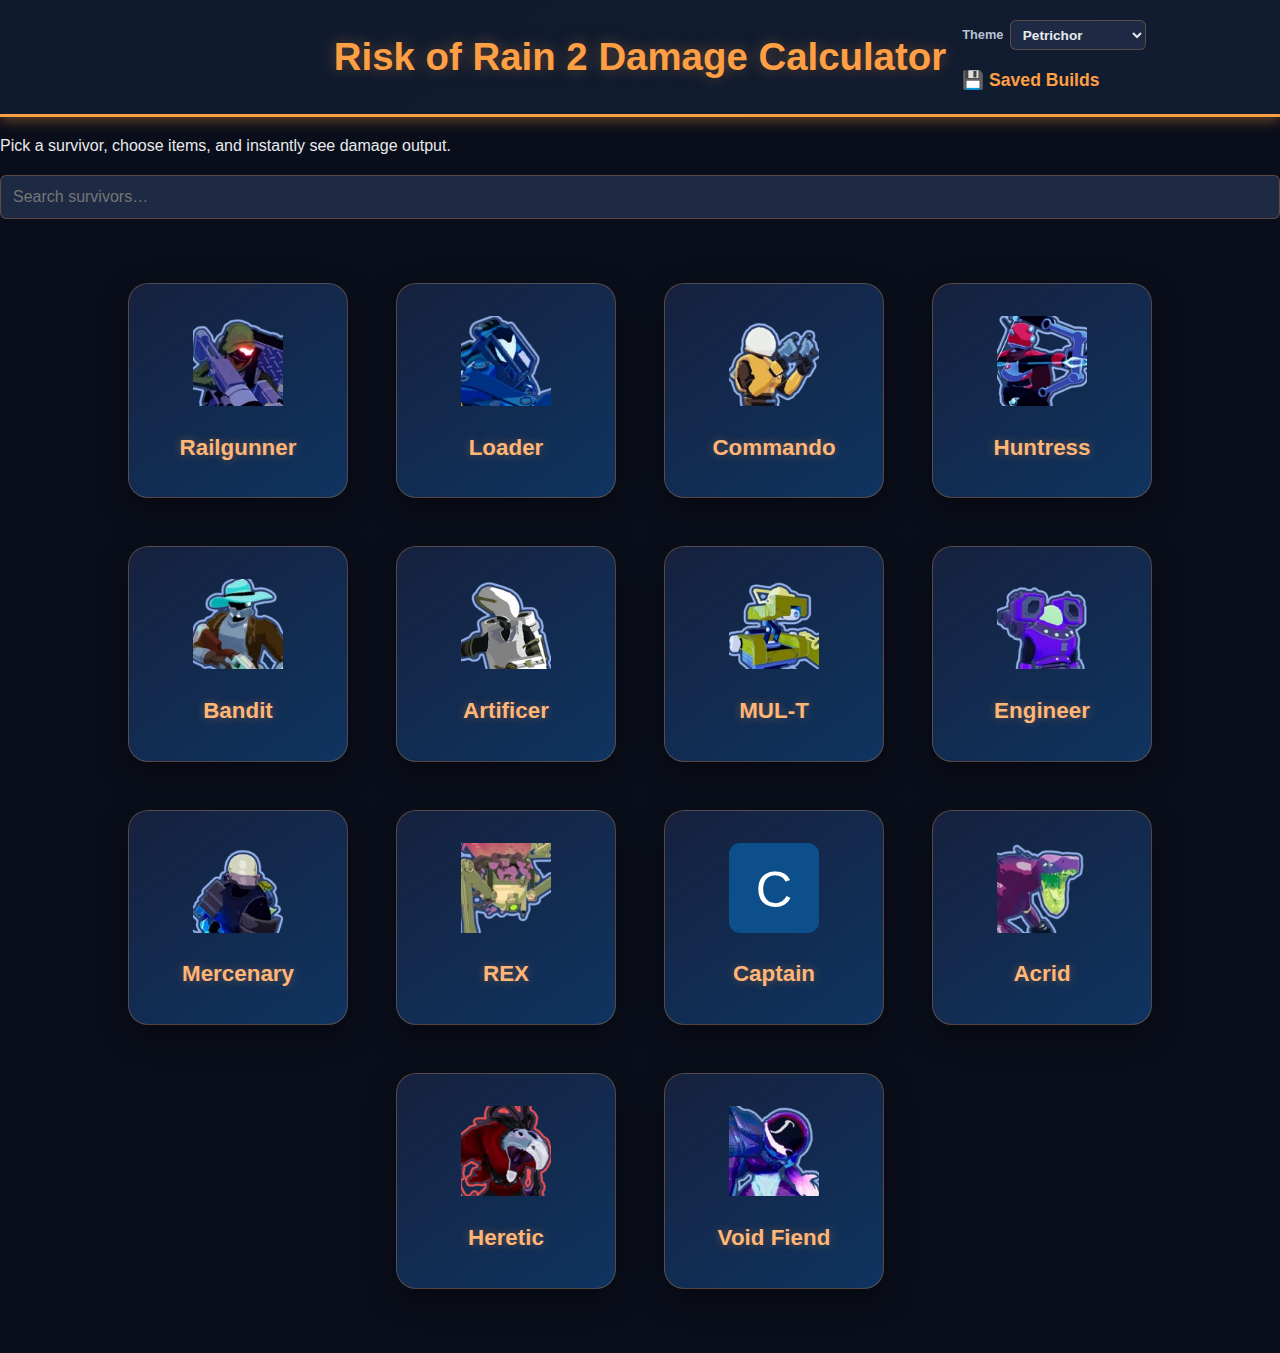
<file: index.html>
<!doctype html>
<html lang="en">
    <head>
        <meta charset="UTF-8" />
        <meta name="viewport" content="width=device-width, initial-scale=1.0" />
        <script>
            (function () {
                var k = "ror2-theme",
                    o = { petrichor: 1, light: 1, void: 1, ember: 1 };
                try {
                    var t = localStorage.getItem(k);
                    document.documentElement.setAttribute(
                        "data-theme",
                        o[t] ? t : "petrichor",
                    );
                } catch (e) {
                    document.documentElement.setAttribute(
                        "data-theme",
                        "petrichor",
                    );
                }
            })();
        </script>
        <title>RoR2 Damage Calculator</title>
        <link rel="stylesheet" href="styles/global.css" />
        <link rel="stylesheet" href="styles/themes.css" />
        <link rel="stylesheet" href="styles/index.css" />
    </head>
    <body>
        <div class="index-navbar">
            <div class="nav-center">
                <h1 class="nav-title">Risk of Rain 2 Damage Calculator</h1>
            </div>
            <div class="index-nav-actions nav-links">
                <div class="theme-picker">
                    <label for="theme-select" class="theme-picker-label"
                        >Theme</label
                    >
                    <select
                        id="theme-select"
                        class="theme-select"
                        aria-label="Color theme"
                    >
                        <option value="petrichor">Petrichor</option>
                        <option value="light">Daylight</option>
                        <option value="void">Void</option>
                        <option value="ember">Ember</option>
                    </select>
                </div>
                <a href="./savedBuilds.html" class="nav-link"
                    >💾 Saved Builds</a
                >
            </div>
        </div>

        <main class="index-main">
            <section class="index-hero">
                <p class="index-subtitle">
                    Pick a survivor, choose items, and instantly see damage
                    output.
                </p>
                <div class="index-search">
                    <input
                        id="survivor-search"
                        type="text"
                        placeholder="Search survivors…"
                        autocomplete="off"
                        aria-label="Search survivors"
                    />
                </div>
            </section>

            <div class="index-survivor-grid" id="survivor-grid">
            <a
                href="survivors/railgunner.html"
                class="index-survivor-card railgunner"
            >
                <img
                    src="images/Survivor_Icons/railgunner-icon.png"
                    alt="Railgunner"
                />
                <h2>Railgunner</h2>
            </a>

            <a href="survivors/loader.html" class="index-survivor-card loader">
                <img src="images/Survivor_Icons/loader-icon.png" alt="Loader" />
                <h2>Loader</h2>
            </a>

            <a href="survivors/commando.html" class="index-survivor-card">
                <img
                    src="images/Survivor_Icons/commando-icon.png"
                    alt="Commando"
                />
                <h2>Commando</h2>
            </a>

            <a href="survivors/huntress.html" class="index-survivor-card">
                <img
                    src="images/Survivor_Icons/huntress-icon.png"
                    alt="Huntress"
                />
                <h2>Huntress</h2>
            </a>

            <a href="survivors/bandit.html" class="index-survivor-card">
                <img src="images/Survivor_Icons/bandit-icon.png" alt="Bandit" />
                <h2>Bandit</h2>
            </a>

            <a href="survivors/artificer.html" class="index-survivor-card">
                <img
                    src="images/Survivor_Icons/artificer-icon.png"
                    alt="Artificer"
                />
                <h2>Artificer</h2>
            </a>

            <a href="survivors/mult.html" class="index-survivor-card">
                <img src="images/Survivor_Icons/mulT-icon.png" alt="MUL-T" />
                <h2>MUL-T</h2>
            </a>

            <a href="survivors/engineer.html" class="index-survivor-card">
                <img
                    src="images/Survivor_Icons/engineer-icon.png"
                    alt="Engineer"
                />
                <h2>Engineer</h2>
            </a>

            <a href="survivors/mercenary.html" class="index-survivor-card">
                <img
                    src="images/Survivor_Icons/mercenary-icon.png"
                    alt="Mercenary"
                />
                <h2>Mercenary</h2>
            </a>

            <a href="survivors/rex.html" class="index-survivor-card">
                <img src="images/Survivor_Icons/rex-icon.png" alt="REX" />
                <h2>REX</h2>
            </a>

            <a href="survivors/captain.html" class="index-survivor-card">
                <img
                    src="images/Survivor_Icons/captain-icon.svg"
                    alt="Captain"
                />
                <h2>Captain</h2>
            </a>

            <a href="survivors/acrid.html" class="index-survivor-card">
                <img src="images/Survivor_Icons/acrid-icon.png" alt="Acrid" />
                <h2>Acrid</h2>
            </a>

            <a href="survivors/heretic.html" class="index-survivor-card">
                <img
                    src="images/Survivor_Icons/heretic-icon.png"
                    alt="Heretic"
                />
                <h2>Heretic</h2>
            </a>

            <a href="survivors/voidFiend.html" class="index-survivor-card">
                <img
                    src="images/Survivor_Icons/voidFiend-icon.png"
                    alt="Void Fiend"
                />
                <h2>Void Fiend</h2>
            </a>
            </div>
        </main>
        <script src="scripts/theme.js" defer></script>
        <script>
            (function () {
                const input = document.getElementById("survivor-search");
                const grid = document.getElementById("survivor-grid");
                if (!input || !grid) return;

                const cards = Array.from(
                    grid.querySelectorAll(".index-survivor-card"),
                );

                function applyFilter() {
                    const q = (input.value || "").trim().toLowerCase();
                    for (const card of cards) {
                        const label = (card.textContent || "")
                            .trim()
                            .toLowerCase();
                        card.style.display =
                            !q || label.includes(q) ? "" : "none";
                    }
                }

                input.addEventListener("input", applyFilter);
            })();
        </script>
    </body>
</html>
</file>
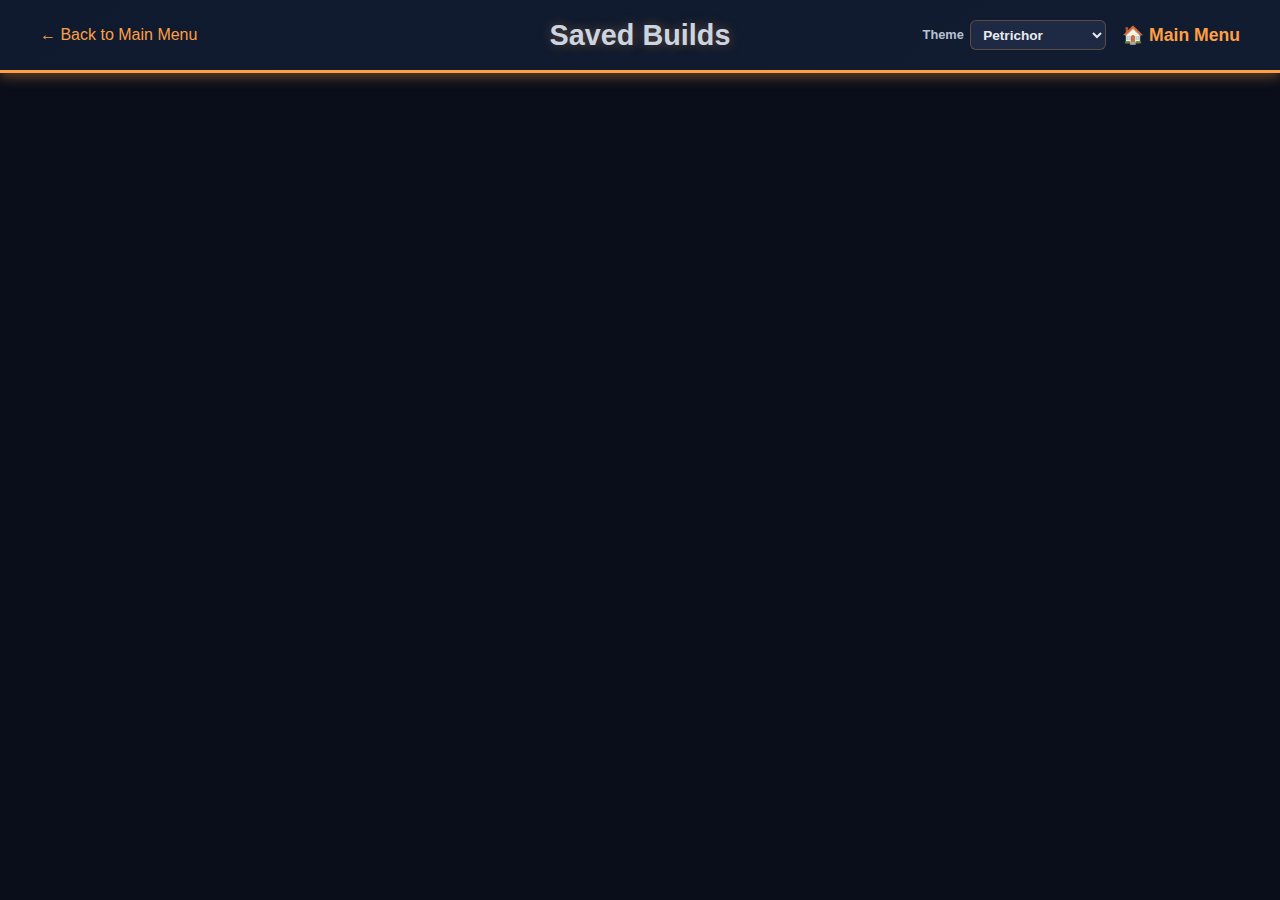
<file: savedBuilds.html>
<!doctype html>
<html lang="en">
    <head>
        <meta charset="UTF-8" />
        <script>
            (function () {
                var k = "ror2-theme",
                    o = { petrichor: 1, light: 1, void: 1, ember: 1 };
                try {
                    var t = localStorage.getItem(k);
                    document.documentElement.setAttribute(
                        "data-theme",
                        o[t] ? t : "petrichor",
                    );
                } catch (e) {
                    document.documentElement.setAttribute(
                        "data-theme",
                        "petrichor",
                    );
                }
            })();
        </script>
        <title>Saved Builds</title>
        <link rel="stylesheet" href="./styles/global.css" />
        <link rel="stylesheet" href="./styles/themes.css" />
        <link rel="stylesheet" href="./styles/navbar.css" />
        <link rel="stylesheet" href="./styles/savedBuilds.css" />
    </head>
    <body>
        <div class="navbar enhanced-navbar">
            <a href="./index.html" class="nav-back">← Back to Main Menu</a>

            <div class="nav-center">
                <h1 class="nav-title">Saved Builds</h1>
            </div>

            <div class="nav-filler nav-links nav-toolbar">
                <div class="theme-picker">
                    <label for="theme-select" class="theme-picker-label"
                        >Theme</label
                    >
                    <select
                        id="theme-select"
                        class="theme-select"
                        aria-label="Color theme"
                    >
                        <option value="petrichor">Petrichor</option>
                        <option value="light">Daylight</option>
                        <option value="void">Void</option>
                        <option value="ember">Ember</option>
                    </select>
                </div>
                <a href="./index.html" class="nav-link">🏠 Main Menu</a>
            </div>
        </div>

        <div class="build-grid" id="build-list"></div>

        <script>
            function getAllBuilds() {
                const builds = [];
                for (const key in localStorage) {
                    if (key.startsWith("ror2-")) {
                        try {
                            const data = JSON.parse(localStorage.getItem(key));
                            builds.push({
                                key,
                                name: key
                                    .replace("ror2-", "")
                                    .replace(/-/g, " "),
                                ...data,
                            });
                        } catch {}
                    }
                }
                return builds;
            }

            function renderBuilds() {
                const container = document.getElementById("build-list");
                container.innerHTML = "";

                getAllBuilds().forEach((build) => {
                    const card = document.createElement("div");
                    card.className = "build-card";
                    card.innerHTML = `
            <h3>${build.name}</h3>
            <p><strong>Survivor:</strong> ${
                build.key.includes("railgunner")
                    ? "Railgunner"
                    : build.key.includes("loader")
                      ? "Loader"
                      : build.key.includes("commando")
                        ? "Commando"
                        : build.key.includes("huntress")
                          ? "Huntress"
                          : build.key.includes("bandit")
                            ? "Bandit"
                            : build.key.includes("mult")
                              ? "MUL-T"
                              : build.key.includes("artificer")
                                ? "Artificer"
                                : build.key.includes("engineer")
                                  ? "Engineer"
                                  : build.key.includes("mercenary")
                                    ? "Mercenary"
                                    : build.key.includes("rex")
                                      ? "REX"
                                      : build.key.includes("acrid")
                                        ? "Acrid"
                                        : build.key.includes("captain")
                                          ? "Captain"
                                          : build.key.includes("heretic")
                                            ? "Heretic"
                                            : build.key.includes("voidFiend")
                                              ? "Void Fiend"
                                              : "Unknown"
            }</p>
            <p><strong>Skill:</strong> ${build.skill || "None"}</p>
            <p><strong>Level:</strong> ${build.level}</p>
            <div class="button-row">
              <button class="load-btn">Load</button>
              <button class="delete-btn">Delete</button>
            </div>
          `;

                    card.querySelector(".load-btn").onclick = () => {
                        if (build.key.includes("railgunner")) {
                            window.location.href = `./survivors/railgunner.html?load=${build.key}`;
                        } else if (build.key.includes("loader")) {
                            window.location.href = `./survivors/loader.html?load=${build.key}`;
                        } else if (build.key.includes("commando")) {
                            window.location.href = `./survivors/commando.html?load=${build.key}`;
                        } else if (build.key.includes("huntress")) {
                            window.location.href = `./survivors/huntress.html?load=${build.key}`;
                        } else if (build.key.includes("bandit")) {
                            window.location.href = `./survivors/bandit.html?load=${build.key}`;
                        } else if (build.key.includes("mult")) {
                            window.location.href = `./survivors/mult.html?load=${build.key}`;
                        } else if (build.key.includes("artificer")) {
                            window.location.href = `./survivors/artificer.html?load=${build.key}`;
                        } else if (build.key.includes("engineer")) {
                            window.location.href = `./survivors/engineer.html?load=${build.key}`;
                        } else if (build.key.includes("mercenary")) {
                            window.location.href = `./survivors/mercenary.html?load=${build.key}`;
                        } else if (build.key.includes("rex")) {
                            window.location.href = `./survivors/rex.html?load=${build.key}`;
                        } else if (build.key.includes("acrid")) {
                            window.location.href = `./survivors/acrid.html?load=${build.key}`;
                        } else if (build.key.includes("captain")) {
                            window.location.href = `./survivors/captain.html?load=${build.key}`;
                        } else if (build.key.includes("heretic")) {
                            window.location.href = `./survivors/heretic.html?load=${build.key}`;
                        } else if (build.key.includes("voidFiend")) {
                            window.location.href = `./survivors/voidFiend.html?load=${build.key}`;
                        }
                    };

                    card.querySelector(".delete-btn").onclick = () => {
                        localStorage.removeItem(build.key);
                        renderBuilds();
                    };

                    container.appendChild(card);
                });
            }

            renderBuilds();
        </script>
        <script src="./scripts/theme.js" defer></script>
    </body>
</html>
</file>
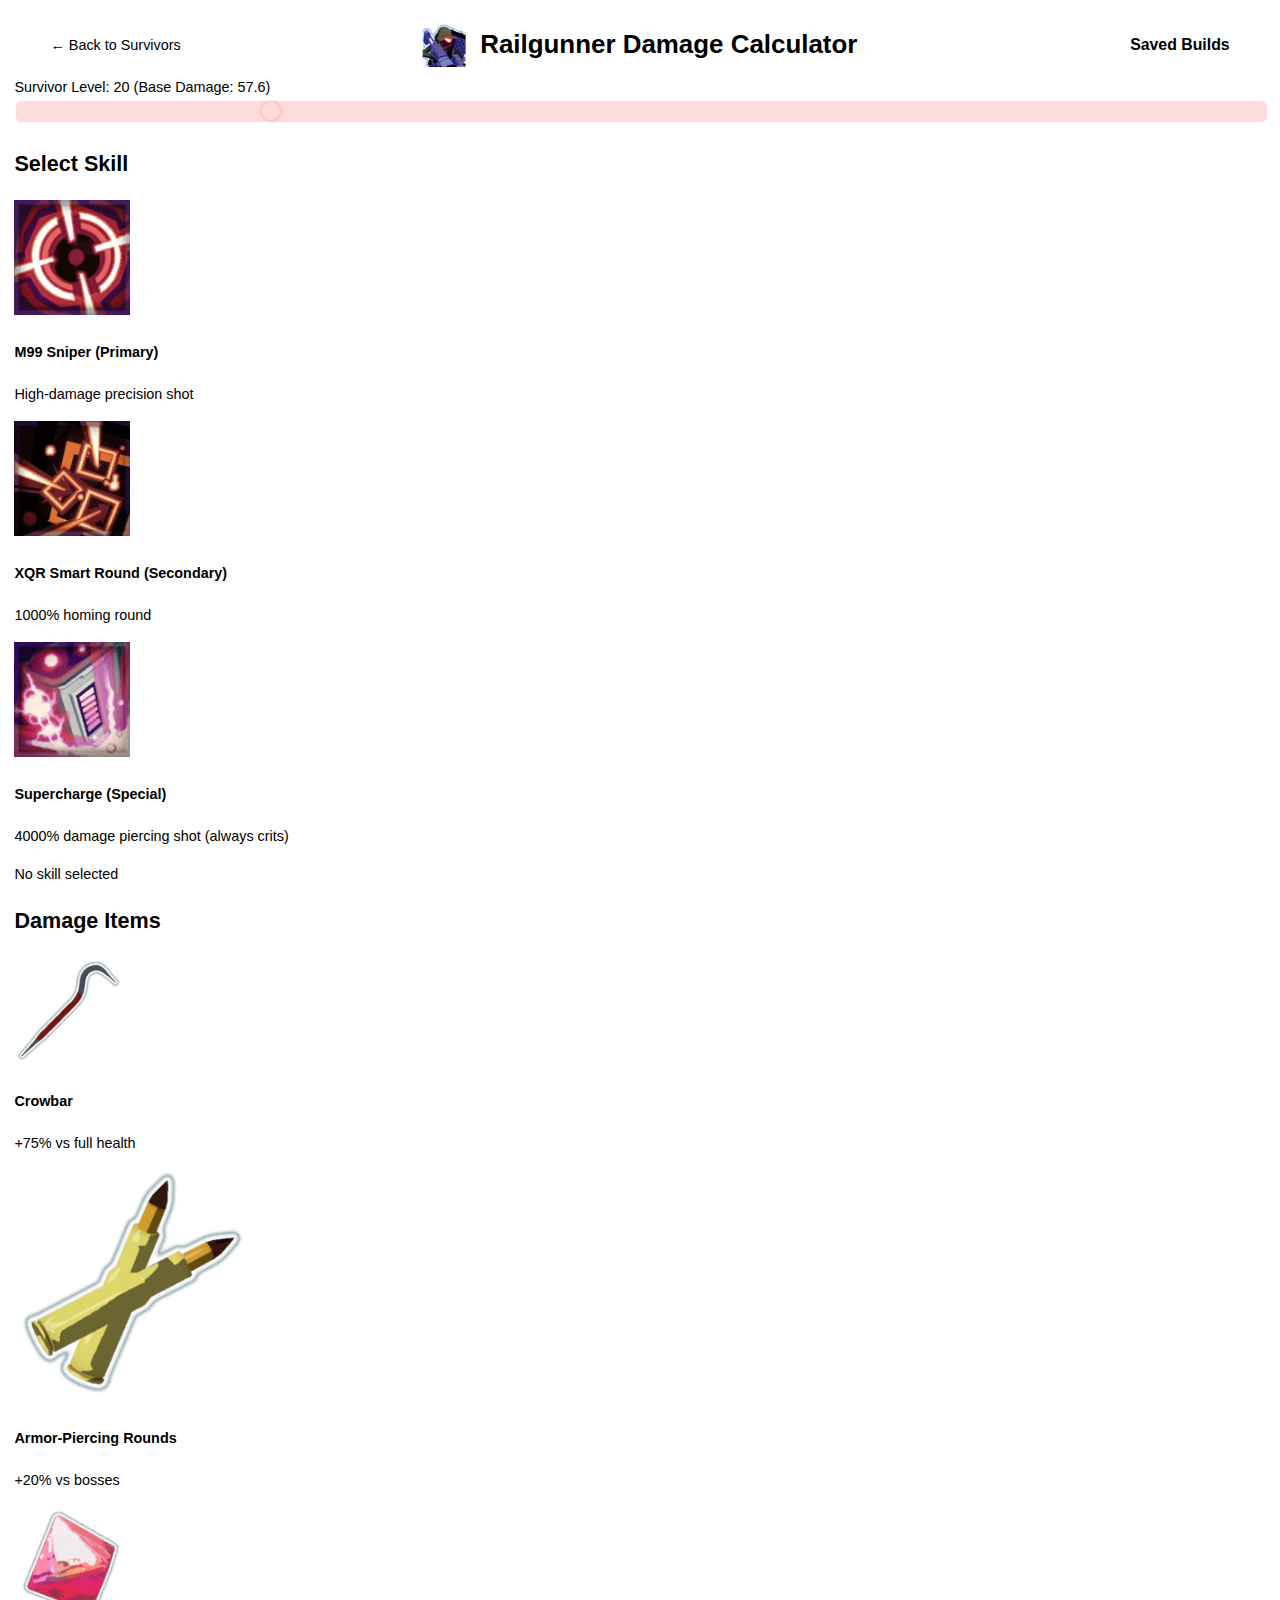
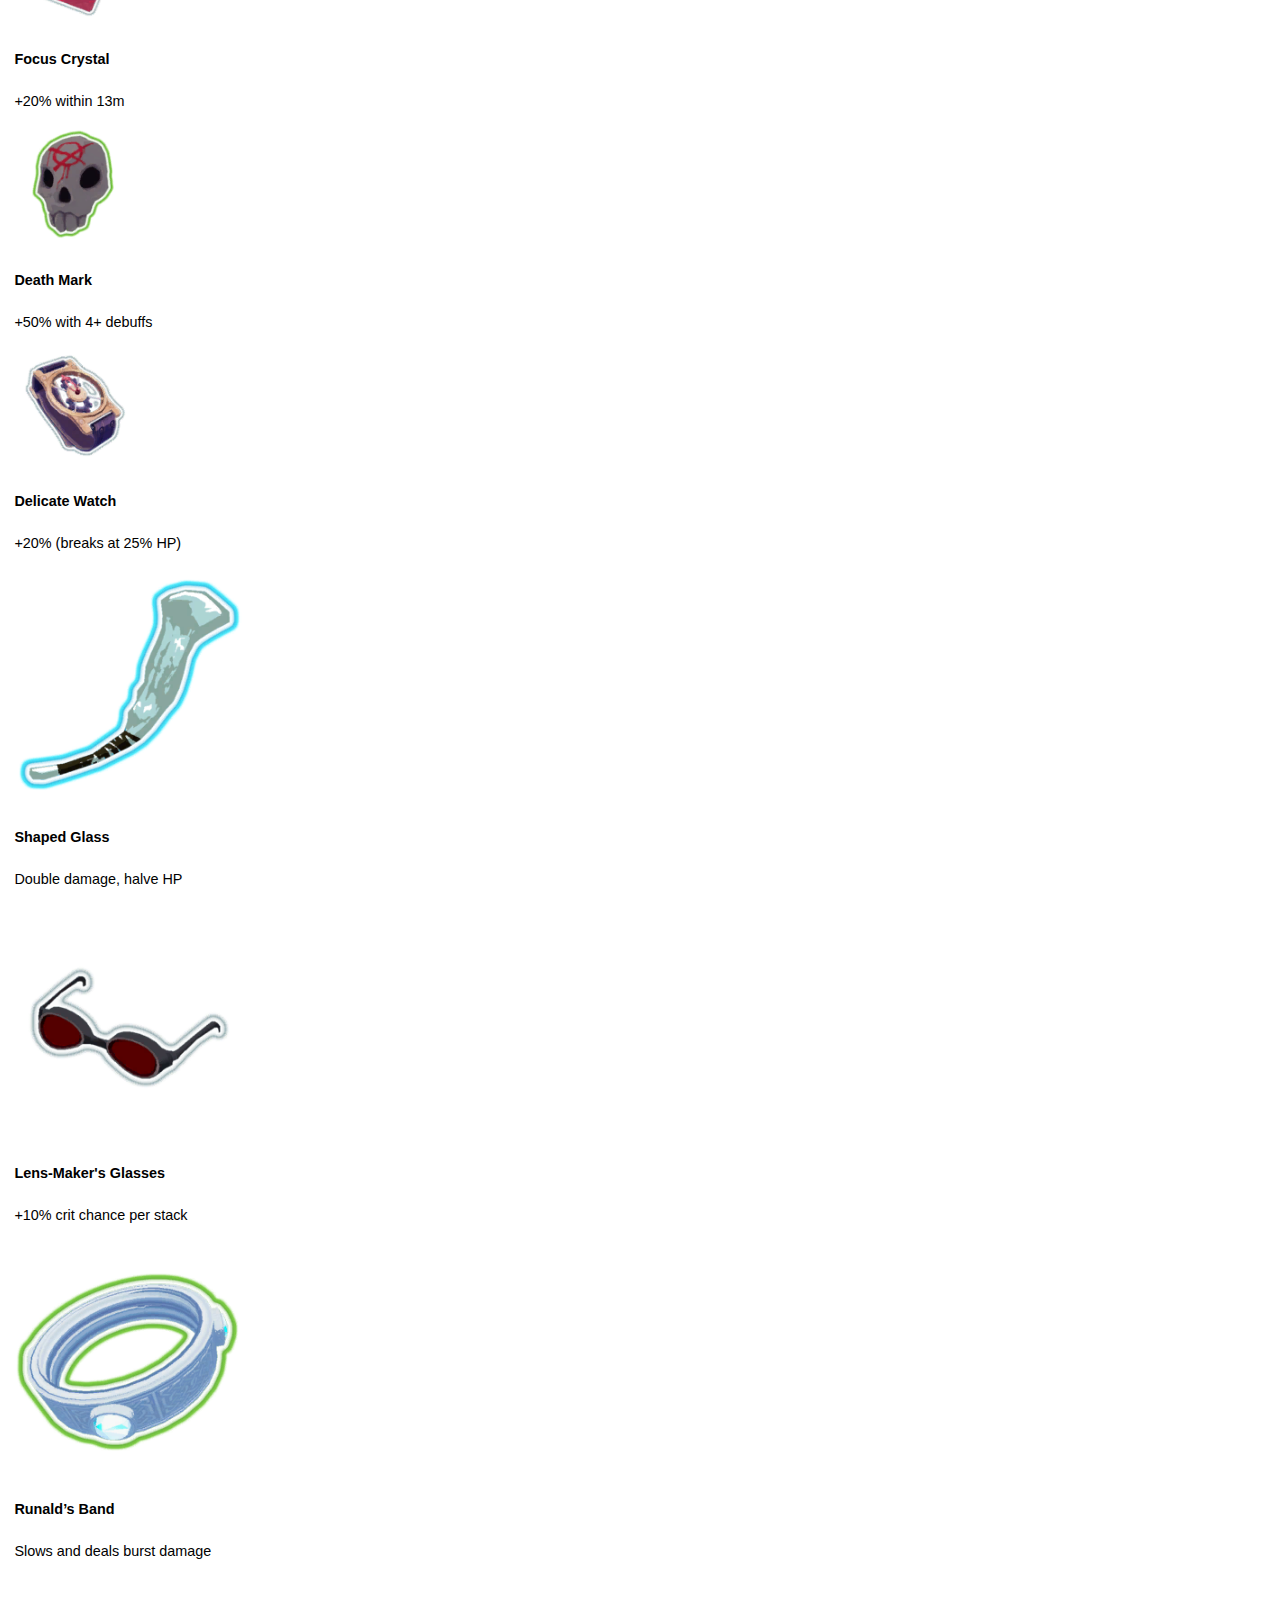
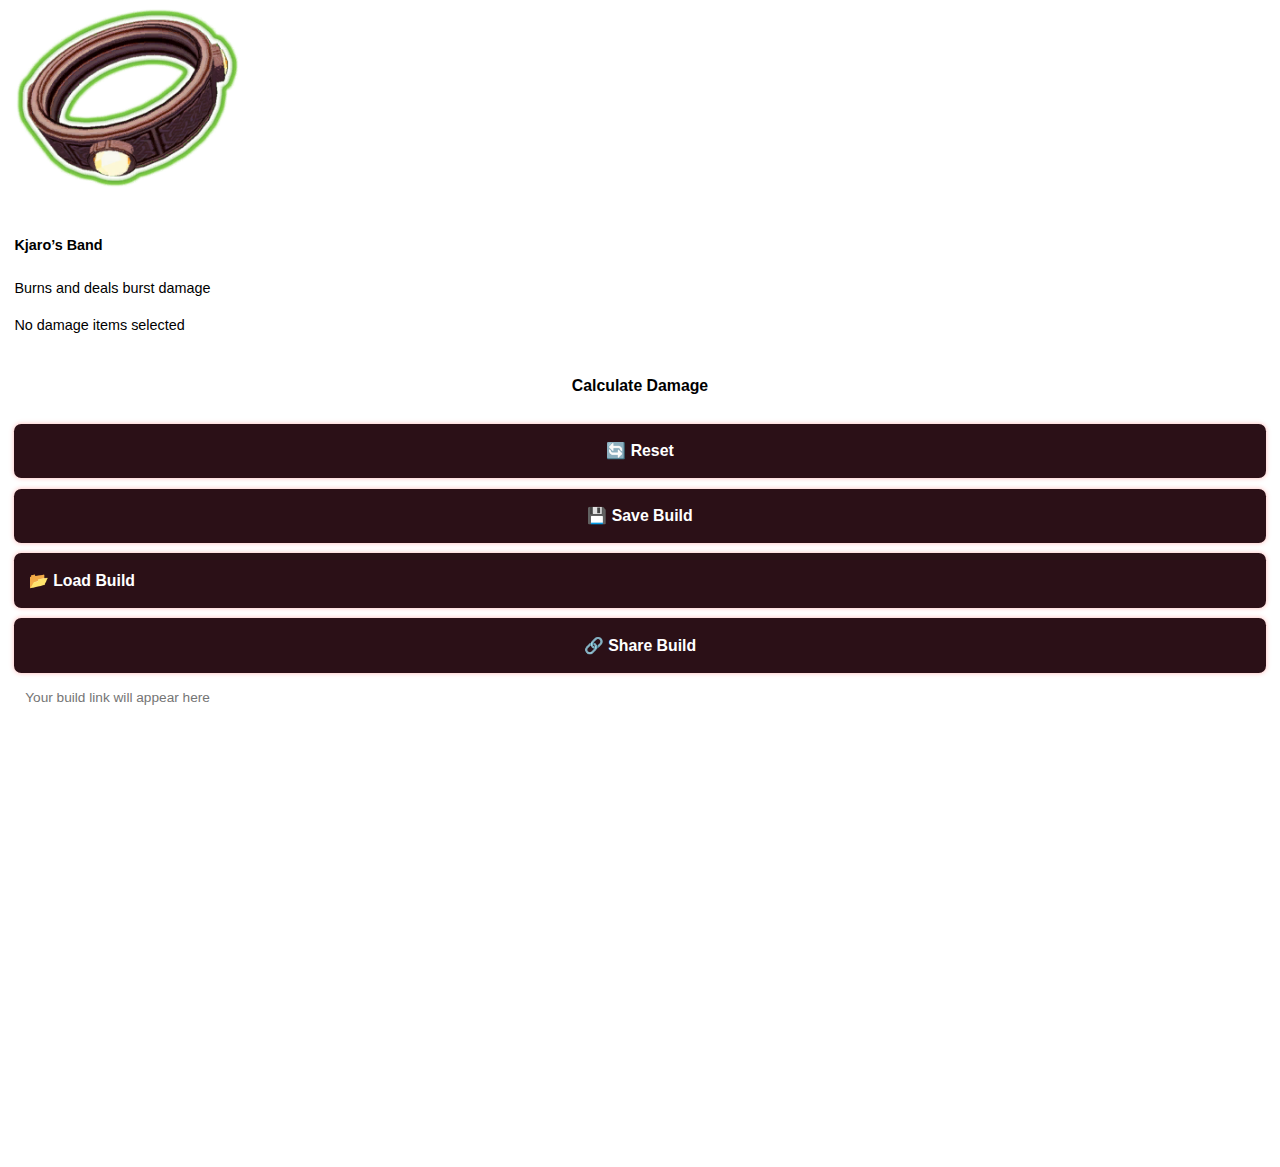
<file: survivors/railgunner.html>
<!doctype html>
<html lang="en">
    <head>
        <meta charset="UTF-8" />
        <title>Railgunner Calculator</title>
        <link rel="stylesheet" href="../styles/global.css" />
        <link rel="stylesheet" href="../styles/survivors/survivor.css" />
        <link rel="stylesheet" href="../styles/navbar.css" />
    </head>
    <body>
        <div class="navbar enhanced-navbar">
            <a href="../index.html" class="nav-back">
                <span class="arrow">←</span> Back to Survivors
            </a>

            <div class="nav-center">
                <img
                    src="../images/Survivor_Icons/railgunner-icon.png"
                    alt="Railgunner"
                    class="nav-icon"
                />
                <h1 class="nav-title">Railgunner Damage Calculator</h1>
            </div>

            <div class="nav-filler nav-links">
                <a href="../savedBuilds.html" class="nav-link">Saved Builds</a>
            </div>
        </div>

        <div class="calculator railgunner-calculator">
            <!-- Left Panel -->
            <div class="settings-panel">
                <div class="input-group">
                    <label>
                        Survivor Level: <span id="level-display">20</span>
                        <span class="base-damage"
                            >(Base Damage:
                            <span id="base-damage-display">57.6</span>)</span
                        >
                    </label>
                    <input
                        type="range"
                        id="level"
                        min="1"
                        max="99"
                        value="20"
                    />
                </div>

                <div class="input-group">
                    <h2>Select Skill</h2>
                    <div class="skill-grid" id="skill-grid"></div>
                    <div class="active-skill-display" id="active-skill">
                        <p>No skill selected</p>
                    </div>
                </div>

                <div class="input-group">
                    <h2>Damage Items</h2>
                    <div class="damage-item-grid" id="damage-item-grid"></div>
                    <div
                        class="selected-damage-items"
                        id="selected-damage-items"
                    >
                        <p>No damage items selected</p>
                    </div>
                </div>

                <div class="button-row">
                    <button
                        id="calculate-btn"
                        class="calculate-btn railgunner-calculate-btn"
                    >
                        Calculate Damage
                    </button>

                    <button id="reset-btn" class="button-style">
                        🔄 Reset
                    </button>

                    <button id="save-build" class="button-style">
                        💾 Save Build
                    </button>

                    <select id="load-build" class="button-style">
                        <option value="">📂 Load Build</option>
                    </select>

                    <div class="share-row">
                        <button id="share-build" class="button-style">
                            🔗 Share Build
                        </button>
                        <input
                            type="text"
                            id="share-url"
                            readonly
                            placeholder="Your build link will appear here"
                        />
                    </div>
                </div>
            </div>

            <!-- Right Panel -->
            <div class="output-panel">
                <div class="results-card" id="result"></div>
            </div>
        </div>

        <script>
            document.body.style.zoom = "90%";

            // Skill definitions
            const skills = {
                m99: {
                    name: "M99 Sniper (Primary)",
                    icon: "../images/Skills/Railgunner/M99_Sniper.png",
                    multiplier: 12,
                    description: "High-damage precision shot",
                    isWeakPoint: false,
                },
                xqr: {
                    name: "XQR Smart Round (Secondary)",
                    icon: "../images/Skills/Railgunner/XQR_Smart_Round_Sy.png",
                    multiplier: 10,
                    description: "1000% homing round",
                    isWeakPoint: false,
                },
                supercharge: {
                    name: "Supercharge (Special)",
                    icon: "../images/Skills/Railgunner/Supercharge.png",
                    multiplier: 40,
                    description: "4000% damage piercing shot (always crits)",
                    isWeakPoint: true,
                },
            };

            // Damage items definitions...
            const damageItems = {
                crowbar: {
                    name: "Crowbar",
                    icon: "../images/Item_Icons/Crowbar.png",
                    effect: "+75% vs full health",
                    multiplier: 1.75,
                    stackBehavior: "crowbar-style",
                },
                armorPiercing: {
                    name: "Armor-Piercing Rounds",
                    icon: "../images/Item_Icons/Armor-Piercing_Rounds.png",
                    effect: "+20% vs bosses",
                    multiplier: 1.2,
                    stackBehavior: "multiplicative",
                    bossOnly: true,
                },
                focusCrystal: {
                    name: "Focus Crystal",
                    icon: "../images/Item_Icons/Focus_Crystal.png",
                    effect: "+20% within 13m",
                    multiplier: 1.2,
                    stackBehavior: "multiplicative",
                    rangeLimited: true,
                },
                deathMark: {
                    name: "Death Mark",
                    icon: "../images/Item_Icons/Death_Mark.png",
                    effect: "+50% with 4+ debuffs",
                    multiplier: 1.5,
                    stackBehavior: "multiplicative",
                    requiresDebuffs: true,
                },
                delicateWatch: {
                    name: "Delicate Watch",
                    icon: "../images/Item_Icons/Delicate_Watch.png",
                    effect: "+20% (breaks at 25% HP)",
                    multiplier: 1.2,
                    stackBehavior: "multiplicative",
                    fragile: true,
                },
                shapedGlass: {
                    name: "Shaped Glass",
                    icon: "../images/Item_Icons/Shaped_Glass.png",
                    effect: "Double damage, halve HP",
                    multiplier: 2.0,
                    stackBehavior: "multiplicative",
                },
                glasses: {
                    name: "Lens-Maker's Glasses",
                    icon: "../images/Item_Icons/Lens-Makers_Glasses.png",
                    effect: "+10% crit chance per stack",
                    multiplier: 1.1,
                    stackBehavior: "multiplicative",
                    stackable: true,
                },
                runaldsBand: {
                    name: "Runald’s Band",
                    icon: "../images/Item_Icons/Runald's_Band.png",
                    effect: "Slows and deals burst damage",
                    stackBehavior: "none",
                },
                kjarosBand: {
                    name: "Kjaro’s Band",
                    icon: "../images/Item_Icons/Kjaro's_Band.png",
                    effect: "Burns and deals burst damage",
                    stackBehavior: "none",
                },
            };

            let selectedSkill = null;
            let selectedDamageItems = {};

            const elements = {
                levelSlider: document.getElementById("level"),
                levelDisplay: document.getElementById("level-display"),
                baseDamageDisplay: document.getElementById(
                    "base-damage-display",
                ),
                calculateBtn: document.getElementById("calculate-btn"),
                skillGrid: document.getElementById("skill-grid"),
                activeSkillDisplay: document.getElementById("active-skill"),
                damageItemGrid: document.getElementById("damage-item-grid"),
                selectedDamageItemsDisplay: document.getElementById(
                    "selected-damage-items",
                ),
                resultDiv: document.getElementById("result"),
            };

            // item multiplier helper
            function calculateItemMultiplier(item, count) {
                if (!count || count <= 0) return 1;
                switch (item.stackBehavior) {
                    case "crowbar-style":
                        return 1.75 + 0.75 * (count - 1);
                    case "multiplicative":
                        return Math.pow(item.multiplier, count);
                    default:
                        return 1;
                }
            }

            // populate skill grid
            function initSkillGrid() {
                elements.skillGrid.innerHTML = "";
                Object.entries(skills).forEach(([id, skill]) => {
                    const tile = document.createElement("div");
                    tile.className = `skill-tile ${selectedSkill === id ? "active" : ""}`;
                    tile.innerHTML = `
            <img src="${skill.icon}" alt="${skill.name}" />
            <h4>${skill.name}</h4>
            <p>${skill.description}</p>`;
                    tile.addEventListener("click", () => {
                        selectedSkill = id;
                        updateSkillDisplay();
                        initSkillGrid();
                    });
                    elements.skillGrid.appendChild(tile);
                });
            }

            // populate items grid
            function initDamageItemGrid() {
                elements.damageItemGrid.innerHTML = "";
                Object.entries(damageItems).forEach(([id, item]) => {
                    const count = selectedDamageItems[id]?.count || 0;
                    const tile = document.createElement("div");
                    tile.className = `damage-item-tile ${count ? "active" : ""}`;
                    tile.innerHTML = `
            <img src="${item.icon}" alt="${item.name}" />
            <h4>${item.name}</h4>
            <p>${item.effect}</p>
            ${count > 0 ? `<span class="item-count">${count}</span>` : ""}`;
                    tile.addEventListener("click", () => {
                        selectedDamageItems[id] = selectedDamageItems[id]
                            ? {
                                  ...selectedDamageItems[id],
                                  count: selectedDamageItems[id].count + 1,
                              }
                            : { item, count: 1 };
                        updateDamageItemDisplay();
                        initDamageItemGrid();
                    });
                    elements.damageItemGrid.appendChild(tile);
                });
            }

            // update active skill display
            function updateSkillDisplay() {
                if (!selectedSkill) {
                    elements.activeSkillDisplay.innerHTML = `<p>No skill selected</p>`;
                    return;
                }
                const skill = skills[selectedSkill];
                elements.activeSkillDisplay.innerHTML = `
          <img src="${skill.icon}" class="active-skill-icon" />
          <div>
            <h4>${skill.name}</h4>
            <p>${skill.description}</p>
          </div>`;
            }

            // update active items display
            function updateDamageItemDisplay() {
                const items = Object.entries(selectedDamageItems)
                    .filter(([, d]) => d.count > 0)
                    .map(([id, d]) => ({ ...d.item, count: d.count, id }));

                if (!items.length) {
                    elements.selectedDamageItemsDisplay.innerHTML =
                        "<p>No damage items selected</p>";
                    return;
                }

                elements.selectedDamageItemsDisplay.innerHTML = `
          <h4>Active Damage Buffs</h4>
          <div class="active-damage-items">
            ${items
                .map(
                    (item) => `
              <div class="active-damage-item" data-id="${item.id}">
                <img src="${item.icon}" />
                <span>${item.name} (${item.effect})</span>
                <div class="selected-item-controls">
                  <button class="decrease-item">-</button>
                  <span class="selected-item-count">${item.count}</span>
                  <button class="increase-item">+</button>
                </div>
              </div>
            `,
                )
                .join("")}
          </div>`;

                document.querySelectorAll(".increase-item").forEach((btn) =>
                    btn.addEventListener("click", (e) => {
                        const id = e.target.closest(".active-damage-item")
                            .dataset.id;
                        selectedDamageItems[id].count++;
                        updateDamageItemDisplay();
                        initDamageItemGrid();
                    }),
                );
                document.querySelectorAll(".decrease-item").forEach((btn) =>
                    btn.addEventListener("click", (e) => {
                        const id = e.target.closest(".active-damage-item")
                            .dataset.id;
                        selectedDamageItems[id].count--;
                        if (selectedDamageItems[id].count <= 0)
                            delete selectedDamageItems[id];
                        updateDamageItemDisplay();
                        initDamageItemGrid();
                    }),
                );
            }

            // calculation
            function calculateDamage() {
                if (!selectedSkill) {
                    showError("Please select a skill first!");
                    return;
                }
                const level = +elements.levelSlider.value;
                const skill = skills[selectedSkill];
                const base = 12 + 2.4 * (level - 1);
                const totalSkill = base * skill.multiplier;

                let itemMultiplier = 1;
                Object.values(selectedDamageItems).forEach(
                    (d) =>
                        (itemMultiplier *= calculateItemMultiplier(
                            d.item,
                            d.count,
                        )),
                );

                const runaldBonus =
                    skill.multiplier >= 4 && selectedDamageItems.runaldsBand
                        ? base * 2.5
                        : 0;
                const kjaroBonus =
                    skill.multiplier >= 4 && selectedDamageItems.kjarosBand
                        ? base * 3.0
                        : 0;

                const critChance = Math.min(
                    1,
                    (selectedDamageItems.glasses?.count || 0) * 0.1,
                );
                const preCrit = totalSkill * itemMultiplier;
                const regular = Math.round(
                    preCrit * (1 - critChance) +
                        preCrit * 2 * critChance +
                        runaldBonus +
                        kjaroBonus,
                );
                const weakPt = Math.round(
                    preCrit * 2.5 + runaldBonus + kjaroBonus,
                );

                showResult(
                    {
                        base: base.toFixed(1),
                        skill,
                        critChance,
                        regularDamage: regular,
                        weakPointDamage: weakPt,
                        preCrit: Math.round(preCrit),
                        modifiers: Object.entries(selectedDamageItems).map(
                            ([_, d]) =>
                                `${d.item.name}${d.count > 1 ? `×${d.count}` : ""}`,
                        ),
                        totalMultiplier: itemMultiplier.toFixed(2),
                        runaldBonus: Math.round(runaldBonus),
                        kjaroBonus: Math.round(kjaroBonus),
                    },
                    level,
                );
            }

            // render results
            function showResult(r, lvl) {
                elements.resultDiv.innerHTML = `
          <div class="results-card">
            <h3>Level ${lvl} Railgunner</h3>
            <div class="skill-used">
              <img src="${r.skill.icon}" />
              <strong>${r.skill.name}</strong>
            </div>

            <div class="damage-section">
              <h4>Regular Hit</h4>
              <p class="damage-value">${r.regularDamage.toLocaleString()} Damage</p>
              ${
                  r.critChance > 0
                      ? `<p class="damage-note">Includes ${Math.round(
                            r.critChance * 100,
                        )}% crit chance</p>`
                      : ""
              }
            </div>

            <div class="damage-section weak-point-section">
              <h4>Weak Point Hit (2.5×)</h4>
              <p class="damage-value">${r.weakPointDamage.toLocaleString()} Damage</p>
            </div>

            <div class="damage-breakdown">
              <p>Base: ${r.base} × ${r.skill.multiplier}×</p>
              <p>Multipliers: ${r.modifiers.join(" × ") || "None"}</p>
              <p>Total Multiplier: ×${r.totalMultiplier}</p>
              <p>Pre‑Crit Damage: ${r.preCrit.toLocaleString()}</p>
              ${
                  r.runaldBonus || r.kjaroBonus
                      ? `<p>Burst: Runald’s +${r.runaldBonus}, Kjaro’s +${r.kjaroBonus}</p>`
                      : ""
              }
            </div>
          </div>`;
            }

            function showError(msg) {
                elements.resultDiv.innerHTML = `<div class="error-card"><p class="error">${msg}</p></div>`;
            }

            // reset logic
            document
                .getElementById("reset-btn")
                .addEventListener("click", () => {
                    selectedSkill = null;
                    selectedDamageItems = {};
                    elements.levelSlider.value = 20;
                    elements.levelDisplay.textContent = 20;
                    elements.baseDamageDisplay.textContent = (
                        12 +
                        2.4 * 19
                    ).toFixed(1);
                    updateSkillDisplay();
                    initSkillGrid();
                    updateDamageItemDisplay();
                    initDamageItemGrid();
                    elements.resultDiv.innerHTML = "";
                    document.getElementById("load-build").selectedIndex = 0;
                });

            // share link
            document
                .getElementById("share-build")
                .addEventListener("click", () => {
                    const lvl = elements.levelSlider.value;
                    const sk = selectedSkill || "";
                    const items = Object.entries(selectedDamageItems)
                        .filter(([, d]) => d.count > 0)
                        .map(([id, d]) => `${id}:${d.count}`)
                        .join(",");
                    const params = new URLSearchParams({
                        level: lvl,
                        skill: sk,
                        items,
                    });
                    document.getElementById("share-url").value =
                        `${location.origin}${location.pathname}?${params}`;
                });

            // dropdown save/load omitted for brevity...
            elements.levelSlider.addEventListener("input", () => {
                const lv = +elements.levelSlider.value;
                elements.levelDisplay.textContent = lv;
                elements.baseDamageDisplay.textContent = (
                    12 +
                    2.4 * (lv - 1)
                ).toFixed(1);
            });

            elements.calculateBtn.addEventListener("click", calculateDamage);
            initSkillGrid();
            initDamageItemGrid();
            updateDamageItemDisplay();

            function getBuildKey(name = "") {
                return `ror2-railgunner-${selectedSkill || "noskill"}-${name}`;
            }

            function saveBuild() {
                const name = prompt("Name this build:");
                if (!name) return;

                const build = {
                    level: elements.levelSlider.value,
                    skill: selectedSkill,
                    items: selectedDamageItems,
                };

                localStorage.setItem(getBuildKey(name), JSON.stringify(build));
                alert("✅ Build saved!");
            }

            document
                .getElementById("save-build")
                .addEventListener("click", saveBuild);

            function loadBuildFromKey(key) {
                const data = JSON.parse(localStorage.getItem(key));
                if (!data) return;

                elements.levelSlider.value = data.level;
                selectedSkill = data.skill;
                selectedDamageItems = data.items || {};

                elements.levelSlider.dispatchEvent(new Event("input"));
                updateSkillDisplay();
                initSkillGrid();
                updateDamageItemDisplay();
                initDamageItemGrid();
            }

            function updateLoadDropdown() {
                const select = document.getElementById("load-build");
                select.innerHTML = `<option value="">📂 Load Build</option>`;
                Object.keys(localStorage).forEach((key) => {
                    if (key.startsWith("ror2-railgunner")) {
                        const label = key
                            .replace("ror2-railgunner-", "")
                            .replace(/-/g, " ");
                        select.innerHTML += `<option value="${key}">${label}</option>`;
                    }
                });
            }

            document
                .getElementById("load-build")
                .addEventListener("change", (e) => {
                    if (e.target.value) loadBuildFromKey(e.target.value);
                });

            updateLoadDropdown();
        </script>
    </body>
</html>
</file>
<file: styles/global.css>
* {
    box-sizing: border-box;
}

html,
body {
    min-height: 100%;
}

:root {
    font-family: "Segoe UI", Tahoma, Geneva, Verdana, sans-serif;
}

body {
    margin: 0;
    padding: 1rem;
    font-family: inherit;
    background: var(--bg-page);
    color: var(--text-primary);
    line-height: 1.6;
}

/* ----------------------------------------------------
   FORM CONTROLS
----------------------------------------------------- */
input[type="range"],
input[type="number"],
select:not(.theme-select),
input[type="text"] {
    width: 100%;
    padding: 0.75rem;
    background: var(--bg-input);
    color: var(--text-primary);
    border: 1px solid var(--border);
    border-radius: 6px;
    font-size: 1rem;
}

/* ----------------------------------------------------
   SHARED BUTTONS (logic & layout only)
----------------------------------------------------- */
button:not(.theme-select),
select:not(.theme-select),
.button-style,
.calculate-btn,
.secondary-btn,
.reset-btn,
#save-build,
#load-build {
    all: unset;
    display: flex;
    align-items: center;
    justify-content: center;
    width: 100%;
    padding: 1rem;
    font-size: 1.1rem;
    font-weight: bold;
    border-radius: 8px;
    cursor: pointer;
    box-sizing: border-box;
    transition: all 0.2s ease;
}

/* ----------------------------------------------------
   DEFAULT COLORS (theme tokens)
----------------------------------------------------- */
.calculate-btn {
    background: linear-gradient(135deg, var(--accent), var(--accent-dark));
    color: var(--text-on-accent);
}

.calculate-btn:hover {
    transform: scale(1.02);
    box-shadow: 0 0 20px var(--shadow-accent);
}

.secondary-btn {
    background: #6246ea;
    color: white;
    border: 1px solid #7f5af0;
}

.reset-btn {
    background: transparent;
    color: var(--text-muted);
    border: 1px solid var(--accent);
}

button:hover,
.button-style:hover,
.reset-btn:hover,
.secondary-btn:hover,
#save-build:hover,
#load-build:hover {
    transform: scale(1.02);
}

#save-build {
    background: var(--save-build-bg);
    color: var(--text-on-accent);
}

#load-build {
    background: var(--load-build-bg);
    color: var(--text-on-accent);
}

#share-url {
    margin-top: 0.5rem;
    background: var(--share-bg);
    border: 1px solid var(--accent);
    color: var(--share-fg);
    font-size: 0.95rem;
    width: 96%;
}

/* BUTTON LAYOUT ONLY */
.button-row {
    display: flex;
    flex-direction: column;
    gap: 12px;
    margin-top: 24px;
}

/* ----------------------------------------------------
   NAVBAR LINKS
----------------------------------------------------- */
.nav-links {
    display: flex;
    align-items: center;
    gap: 16px;
}
.nav-link {
    color: var(--accent);
    text-decoration: none;
    font-weight: 600;
    font-size: 1.1rem;
    transition: color 0.2s ease;
}
.nav-link:hover {
    color: var(--accent-hot);
    text-decoration: underline;
}
</file>
<file: styles/themes.css>
/* Theme tokens — html[data-theme] set by scripts/theme.js (+ early inline snippet in <head>) */

[data-theme="petrichor"] {
    color-scheme: dark;
    --bg-page: #0a0e1a;
    --bg-card: #141c2e;
    --bg-input: #1e2a44;
    --bg-nav: #0f1a2e;
    --border: rgba(255, 159, 67, 0.28);
    --accent: #ff9f43;
    --accent-dark: #e07d2a;
    --accent-hot: #ffa94d;
    --text-primary: #e8eaed;
    --text-muted: #94a3b8;
    --text-dark: #0f172a;
    --text-on-accent: #141820;
    --nav-gradient-a: #0f1a2e;
    --nav-gradient-b: #111c30;
    --nav-title: #cbd5e1;
    --nav-border: #ff9f43;
    --index-title: #ff9f43;
    --index-card-a: #16213e;
    --index-card-b: #0f3460;
    --index-card-title: #ffb677;
    --shadow-accent: rgba(255, 159, 67, 0.35);
    --share-bg: #0f1a2e;
    --share-fg: #e0e0e0;
    --secondary-btn-bg: #2b1017;
    --secondary-btn-shadow: rgba(255, 79, 79, 0.35);
    --calc-results-bg: rgba(96, 15, 15, 0.35);
    --calc-section-bg: rgba(96, 15, 15, 0.28);
    --calc-breakdown-bg: rgba(0, 0, 0, 0.22);
    --tile-accent-soft: rgba(255, 79, 79, 0.22);
    --save-build-bg: #2e2e70;
    --load-build-bg: #122449;
    --danger: #dc2626;
}

[data-theme="light"] {
    color-scheme: light;
    --bg-page: #f1f5f9;
    --bg-card: #ffffff;
    --bg-input: #e2e8f0;
    --bg-nav: #ffffff;
    --border: #cbd5e1;
    --accent: #2563eb;
    --accent-dark: #1d4ed8;
    --accent-hot: #3b82f6;
    --text-primary: #0f172a;
    --text-muted: #64748b;
    --text-dark: #0f172a;
    --text-on-accent: #f8fafc;
    --nav-gradient-a: #f8fafc;
    --nav-gradient-b: #e2e8f0;
    --nav-title: #1e293b;
    --nav-border: #2563eb;
    --index-title: #1d4ed8;
    --index-card-a: #ffffff;
    --index-card-b: #e0e7ff;
    --index-card-title: #1e40af;
    --shadow-accent: rgba(37, 99, 235, 0.22);
    --share-bg: #f1f5f9;
    --share-fg: #334155;
    --secondary-btn-bg: #334155;
    --secondary-btn-shadow: rgba(15, 23, 42, 0.12);
    --calc-results-bg: rgba(15, 23, 42, 0.07);
    --calc-section-bg: rgba(37, 99, 235, 0.08);
    --calc-breakdown-bg: rgba(15, 23, 42, 0.06);
    --tile-accent-soft: rgba(37, 99, 235, 0.15);
    --save-build-bg: #3730a3;
    --load-build-bg: #1e3a5f;
    --danger: #b91c1c;
}

[data-theme="void"] {
    color-scheme: dark;
    --bg-page: #070510;
    --bg-card: #120a1c;
    --bg-input: #1a1228;
    --bg-nav: #0f0820;
    --border: rgba(167, 139, 250, 0.35);
    --accent: #7c3aed;
    --accent-dark: #5b21b6;
    --accent-hot: #a78bfa;
    --text-primary: #ede9fe;
    --text-muted: #a5b4fc;
    --text-dark: #1e1b4b;
    --text-on-accent: #faf5ff;
    --nav-gradient-a: #0f0820;
    --nav-gradient-b: #1a0a2e;
    --nav-title: #c4b5fd;
    --nav-border: #7c3aed;
    --index-title: #a78bfa;
    --index-card-a: #1a1030;
    --index-card-b: #2e1065;
    --index-card-title: #ddd6fe;
    --shadow-accent: rgba(124, 58, 237, 0.4);
    --share-bg: #0f0820;
    --share-fg: #e9d5ff;
    --secondary-btn-bg: #2e1065;
    --secondary-btn-shadow: rgba(167, 139, 250, 0.35);
    --calc-results-bg: rgba(46, 16, 101, 0.35);
    --calc-section-bg: rgba(76, 29, 149, 0.3);
    --calc-breakdown-bg: rgba(0, 0, 0, 0.25);
    --tile-accent-soft: rgba(167, 139, 250, 0.25);
    --save-build-bg: #5b21b6;
    --load-build-bg: #3b0764;
    --danger: #a855f7;
}

[data-theme="ember"] {
    color-scheme: dark;
    --bg-page: #140805;
    --bg-card: #1c0f0a;
    --bg-input: #2a1510;
    --accent: #f97316;
    --accent-dark: #c2410c;
    --accent-hot: #fb923c;
    --text-primary: #fef3e2;
    --text-muted: #d4a574;
    --text-dark: #431407;
    --text-on-accent: #1c0a02;
    --nav-gradient-a: #1a0a06;
    --nav-gradient-b: #2d1210;
    --nav-title: #fdba74;
    --nav-border: #ea580c;
    --index-title: #fb923c;
    --index-card-a: #3d1508;
    --index-card-b: #7c2d12;
    --index-card-title: #fed7aa;
    --border: rgba(249, 115, 22, 0.35);
    --shadow-accent: rgba(249, 115, 22, 0.35);
    --share-bg: #1a0a06;
    --share-fg: #ffedd5;
    --secondary-btn-bg: #431407;
    --secondary-btn-shadow: rgba(249, 115, 22, 0.3);
    --calc-results-bg: rgba(124, 45, 18, 0.35);
    --calc-section-bg: rgba(154, 52, 18, 0.28);
    --calc-breakdown-bg: rgba(0, 0, 0, 0.2);
    --tile-accent-soft: rgba(249, 115, 22, 0.22);
    --save-build-bg: #9a3412;
    --load-build-bg: #7c2d12;
    --danger: #ef4444;
}

/* --------------------------------------------------------------------------
   Theme control (navbar / index header)
--------------------------------------------------------------------------- */
.theme-picker {
    display: flex;
    align-items: center;
    gap: 0.4rem;
}

.theme-picker-label {
    font-size: 0.8rem;
    font-weight: 600;
    color: var(--nav-title);
    white-space: nowrap;
    opacity: 0.9;
}

.theme-select {
    all: revert;
    font: inherit;
    font-size: 0.85rem;
    font-weight: 600;
    padding: 0.35rem 0.5rem;
    border-radius: 6px;
    border: 1px solid var(--border);
    background: var(--bg-input);
    color: var(--text-primary);
    cursor: pointer;
    min-width: 8.5rem;
    max-width: 12rem;
}

.theme-select:focus {
    outline: 2px solid var(--accent);
    outline-offset: 2px;
}

.nav-toolbar {
    display: flex;
    align-items: center;
    gap: 1rem;
    flex-wrap: wrap;
    justify-content: flex-end;
}

.index-navbar .nav-toolbar {
    justify-content: flex-end;
}
</file>
<file: styles/index.css>
/* ===================================================
   MAIN MENU (INDEX PAGE)
=================================================== */

body {
    margin: 0;
    padding: 0;
    background: var(--bg-page);
    font-family: "Segoe UI", Tahoma, Geneva, Verdana, sans-serif;
    color: var(--text-primary);
}

/* ===================================================
   HOMEPAGE NAVBAR
=================================================== */
.index-navbar {
    display: grid;
    grid-template-columns: minmax(0, 1fr) auto minmax(0, 1fr);
    align-items: center;
    gap: 1rem;
    background: linear-gradient(
        145deg,
        var(--nav-gradient-a),
        var(--nav-gradient-b)
    );
    padding: 1.25rem 2rem;
    text-align: center;
    border-bottom: 3px solid var(--nav-border);
    box-shadow: 0 4px 12px var(--shadow-accent);
}

.index-navbar .nav-center {
    position: static;
    transform: none;
    grid-column: 2;
    pointer-events: auto;
    justify-content: center;
}

.index-navbar .index-nav-actions {
    grid-column: 3;
    justify-self: end;
    display: flex;
    align-items: center;
    flex-wrap: wrap;
    gap: 1rem;
}

.index-navbar h1 {
    font-size: clamp(1.35rem, 3vw, 2.6rem);
    color: var(--index-title);
    text-shadow: 0 0 15px var(--shadow-accent);
    margin: 0;
}

/* ===================================================
   SURVIVOR SELECTION GRID
=================================================== */
.index-survivor-grid {
    display: flex;
    justify-content: center;
    flex-wrap: wrap;
    gap: 3rem;
    padding: 4rem 2rem;
}

/* ===================================================
   SURVIVOR CARD
=================================================== */
.index-survivor-card {
    background: linear-gradient(
        145deg,
        var(--index-card-a),
        var(--index-card-b)
    );
    border-radius: 20px;
    padding: 2rem;
    width: 220px;
    text-align: center;
    text-decoration: none;
    color: var(--text-primary);
    border: 1px solid var(--border);
    box-shadow: 0 10px 30px rgba(0, 0, 0, 0.35);
    transition: transform 0.3s ease, box-shadow 0.3s ease;
    position: relative;
    overflow: hidden;
}

.index-survivor-card:hover {
    transform: scale(1.05);
    box-shadow: 0 12px 25px var(--shadow-accent);
}

.index-survivor-card img {
    width: 90px;
    height: 90px;
    object-fit: contain;
    margin-bottom: 1rem;
    transition: transform 0.3s ease;
}

.index-survivor-card:hover img {
    transform: rotate(6deg) scale(1.1);
}

.index-survivor-card h2 {
    font-size: 1.4rem;
    margin: 0;
    color: var(--index-card-title);
    text-shadow: 0 0 10px var(--shadow-accent);
}

/* ===================================================
   RESPONSIVE
=================================================== */
@media (max-width: 720px) {
    .index-navbar {
        grid-template-columns: 1fr;
        text-align: center;
    }

    .index-navbar .nav-center {
        grid-column: 1;
        order: 1;
    }

    .index-navbar .index-nav-actions {
        grid-column: 1;
        order: 2;
        justify-self: center;
        justify-content: center;
    }

    .index-survivor-card {
        width: 100%;
        max-width: 320px;
    }

    .index-survivor-grid {
        padding: 2rem 1rem;
        gap: 2rem;
    }
}

/* ===================================================
   THEMED HOVER GLOWS (survivor-specific)
=================================================== */

.index-survivor-card.railgunner:hover {
    box-shadow: 0 12px 25px rgba(138, 43, 226, 0.35);
}
.index-survivor-card.railgunner:hover img {
    filter: drop-shadow(0 0 12px rgba(138, 43, 226, 0.6));
}

.index-survivor-card.loader:hover {
    box-shadow: 0 12px 25px rgba(255, 79, 79, 0.35);
}
.index-survivor-card.loader:hover img {
    filter: drop-shadow(0 0 12px rgba(255, 79, 79, 0.6));
}
</file>
<file: styles/navbar.css>
/* NAVIGATION */
.enhanced-navbar {
    display: flex;
    justify-content: space-between;
    align-items: center;
    background: linear-gradient(
        145deg,
        var(--nav-gradient-a),
        var(--nav-gradient-b)
    );
    padding: 20px 40px;
    border-bottom: 3px solid var(--nav-border);
    box-shadow: 0 4px 12px var(--shadow-accent);
    position: relative;
}

.nav-back {
    font-size: 1rem;
    color: var(--accent);
    text-decoration: none;
    font-weight: 500;
    transition: all 0.2s ease;
}

.nav-back:hover {
    color: var(--accent-hot);
    text-decoration: underline;
}

.nav-center {
    position: absolute;
    left: 50%;
    transform: translateX(-50%);
    display: flex;
    align-items: center;
    gap: 16px;
    pointer-events: none;
}

.nav-center img,
.nav-center a {
    pointer-events: auto;
}

.nav-icon {
    width: 48px;
    height: 48px;
}

.nav-title {
    font-size: 1.8rem;
    font-weight: 700;
    color: var(--nav-title);
    margin: 0;
    text-shadow: 0 0 12px var(--shadow-accent);
}

.nav-filler {
    min-width: 0;
    flex: 0 1 auto;
    display: flex;
    justify-content: flex-end;
}

.nav-link.active {
    color: var(--text-on-accent);
    font-weight: bold;
    border-bottom: 2px solid var(--accent);
}
</file>
<file: styles/savedBuilds.css>
body {
    background: var(--bg-page);
    color: var(--text-primary);
    font-family: "Segoe UI", Tahoma, sans-serif;
    margin: 0;
    padding: 0;
}

.build-grid {
    display: grid;
    grid-template-columns: repeat(auto-fill, minmax(300px, 1fr));
    gap: 20px;
    padding: 2rem max(24px, 4vw);
    box-sizing: border-box;
}

.build-card {
    background: var(--calc-breakdown-bg);
    border: 1px solid var(--border);
    border-radius: 12px;
    padding: 20px;
    color: var(--text-primary);
    transition: all 0.25s;
}

.build-card:hover {
    background: color-mix(in srgb, var(--accent) 8%, var(--bg-card));
    transform: translateY(-4px);
    box-shadow: 0 8px 20px var(--shadow-accent);
}

.build-card h3 {
    margin-top: 0;
    color: var(--accent);
    font-size: 1.2rem;
}

.build-card p {
    margin: 6px 0;
    font-size: 0.95rem;
    color: var(--text-muted);
}

.build-card .button-row,
.build-card-buttons {
    display: flex;
    flex-direction: row;
    justify-content: space-between;
    gap: 10px;
    margin-top: 1rem;
}

.load-btn,
.delete-btn {
    display: inline-flex;
    align-items: center;
    justify-content: center;
    flex: 1;
    padding: 10px 16px;
    border: none;
    border-radius: 8px;
    cursor: pointer;
    font-weight: bold;
    font-size: 1rem;
    transition: 0.2s;
    box-sizing: border-box;
}

.load-btn {
    background: linear-gradient(135deg, var(--accent), var(--accent-dark));
    color: var(--text-on-accent);
}

.load-btn:hover {
    filter: brightness(1.08);
    transform: scale(1.02);
}

.delete-btn {
    background: color-mix(in srgb, var(--text-muted) 25%, var(--bg-card));
    color: var(--text-primary);
    border: 1px solid var(--border);
}

.delete-btn:hover {
    background: color-mix(in srgb, var(--danger) 35%, var(--bg-card));
    color: var(--text-on-accent);
}
</file>
<file: styles/survivors/survivor.css>
/* ============================================================================
   Generic Survivor Theme
============================================================================ */
.button-style,
button:not(#calculate-btn),
#save-build,
#load-build,
#reset-btn,
#share-build {
    background: #2b1017 !important;
    color: white !important;
    border: none !important;
    box-shadow: 0 0 6px rgba(255, 79, 79, 0.4); /* subtle red glow */
    transition: all 0.25s ease-in-out;
}

/* 🔴 Red hover effect (excluding calculate) */
.button-style:hover,
button:not(#calculate-btn):hover,
#save-build:hover,
#load-build:hover,
#reset-btn:hover,
#share-build:hover {
    background: var(--survivor-accent-dark) !important;
    transform: scale(1.02);
    box-shadow: 0 0 20px rgba(255, 79, 79, 0.6); /* stronger red glow */
    color: white !important;
}

/* ============================================================================
   COMMANDO DAMAGE CALCULATOR
============================================================================ */
.survivor-calculator {
    --survivor-accent: #2563eb;
    --survivor-accent-dark: #1d4ed8;
    --survivor-dark: #1e40af;
    --item-bg: #f8fafc;
    display: grid;
    grid-template-columns: minmax(0, 1.45fr) minmax(300px, 0.95fr);
    gap: 1.25rem;
    width: min(100%, 1200px);
    margin: 1rem auto;
    height: calc(100vh - 6.5rem);
    background: transparent;
    overflow: hidden;
}

.survivor-calculator .settings-panel {
    width: 100%;
    padding: 30px;
    border: 1px solid var(--survivor-border);
    background: var(--survivor-panel);
    box-sizing: border-box;
    max-height: calc(100vh - 10rem);
    overflow: auto;
}

.survivor-calculator .output-panel {
    width: 100%;
    padding: 30px;
    background: var(--survivor-panel);
    box-sizing: border-box;
    position: sticky;
    top: 1.5rem;
    max-height: calc(100vh - 9rem);
    overflow: auto;
    align-self: start;
}

.survivor-calculator .input-group {
    margin-bottom: 30px;
}

.survivor-calculator .input-group label,
.survivor-calculator .input-group h2 {
    color: var(--survivor-accent);
    font-weight: 600;
    font-size: 1.2rem;
    margin-bottom: 12px;
}

.survivor-calculator .skill-grid,
.survivor-calculator .damage-item-grid {
    display: grid;
    grid-auto-flow: column;
    grid-auto-columns: minmax(140px, 1fr);
    gap: 12px;
    margin: 20px 0;
    overflow-x: auto;
    overflow-y: hidden;
    padding-bottom: 0.25rem;
    scroll-snap-type: x proximity;
}

.survivor-calculator .skill-grid > *,
.survivor-calculator .damage-item-grid > * {
    scroll-snap-align: start;
}

.survivor-calculator .skill-grid::-webkit-scrollbar,
.survivor-calculator .damage-item-grid::-webkit-scrollbar {
    height: 8px;
}

.survivor-calculator .skill-grid::-webkit-scrollbar-thumb,
.survivor-calculator .damage-item-grid::-webkit-scrollbar-thumb {
    background: rgba(37, 99, 235, 0.35);
    border-radius: 9999px;
}

.survivor-calculator .skill-tile,
.survivor-calculator .damage-item-tile {
    background: var(--item-bg);
    border: 1px solid rgba(255, 79, 79, 0.3);
    border-radius: 8px;
    padding: 12px;
    text-align: center;
    cursor: pointer;
    transition: all 0.25s ease;
    font-size: 0.95rem;
}

.survivor-calculator .skill-tile:hover,
.survivor-calculator .damage-item-tile:hover {
    background: rgba(255, 79, 79, 0.2);
    transform: translateY(-3px);
    box-shadow: 0 6px 12px rgba(255, 79, 79, 0.2);
}

.survivor-calculator .skill-tile.active,
.survivor-calculator .damage-item-tile.active {
    background: rgba(255, 79, 79, 0.25);
    border-color: var(--survivor-accent);
    box-shadow: 0 0 15px rgba(255, 79, 79, 0.4);
}

.survivor-calculator .skill-tile img,
.survivor-calculator .damage-item-tile img {
    width: 40px;
    height: 40px;
    margin-bottom: 10px;
}

.survivor-calculator .active-skill-display {
    background: rgba(255, 79, 79, 0.1);
    border-radius: 8px;
    padding: 20px;
    margin-top: 15px;
}

.survivor-calculator .active-skill-display img {
    width: 80px;
    height: 80px;
    margin-bottom: 12px;
}

.survivor-calculator .results-card {
    background: rgba(96, 15, 15, 0.3);
    border-radius: 12px;
    padding: 15px;
    color: var(--text-light);
}

.survivor-calculator .damage-section {
    margin: 25px 0;
    padding: 10px;
    background: rgba(96, 15, 15, 0.25);
    border-radius: 10px;
}

.survivor-calculator .damage-section h4 {
    color: var(--survivor-accent);
    font-size: 1.1rem;
}

.survivor-calculator .damage-value {
    font-size: 1.8rem;
    font-weight: bold;
    color: var(--survivor-accent);
    margin: 0.5rem 0;
    text-shadow: 0 0 10px rgba(255, 79, 79, 0.4);
}

.survivor-calculator .damage-breakdown {
    background: rgba(0, 0, 0, 0.2);
    border-radius: 8px;
    padding: 18px;
    margin-top: 25px;
}

.survivor-calculator .damage-breakdown p {
    margin: 10px 0;
    font-size: 1.1rem;
}

.survivor-calculator .skill-used {
    display: flex;
    align-items: center;
    justify-content: center;
    gap: 15px;
    margin: 25px 0;
}

.survivor-calculator .skill-used img {
    width: 40px;
    height: 40px;
}

.survivor-calculator .skill-used strong {
    font-size: 1.4rem;
    color: var(--survivor-accent);
}

.survivor-calculator .active-damage-items {
    display: flex;
    flex-direction: column;
    gap: 12px;
    margin-top: 15px;
}

.survivor-calculator .active-damage-item {
    background: rgba(255, 79, 79, 0.2);
    border-radius: 10px;
    padding: 12px 18px;
    display: flex;
    align-items: center;
    justify-content: space-between;
    font-size: 0.95rem;
    color: var(--text-light);
}

.survivor-calculator .active-damage-item img {
    width: 24px;
    height: 24px;
    margin-right: 8px;
}

.survivor-calculator .selected-item-controls {
    display: flex;
    align-items: center;
    gap: 10px;
}

.survivor-calculator .selected-item-controls button {
    width: 28px;
    height: 28px;
    border-radius: 50%;
    background: var(--survivor-accent);
    color: white;
    border: none;
    font-weight: bold;
    font-size: 1.1rem;
    display: flex;
    align-items: center;
    justify-content: center;
    cursor: pointer;
}

.survivor-calculator .selected-item-controls button:hover {
    background: var(--survivor-dark);
    transform: scale(1.08);
}

.survivor-calculator .selected-item-count {
    font-size: 1.1rem;
    min-width: 24px;
    text-align: center;
    color: var(--text-light);
}

.share-section {
    display: flex;
    flex-direction: column;
    gap: 0.75rem;
    margin-top: 0.5rem;
}

/* ============================================
   CUSTOM RANGE SLIDER STYLE (Loader Theme)
=============================================== */
input[type="range"] {
    -webkit-appearance: none;
    -moz-appearance: none;
    appearance: none;
    width: 100%;
    height: 10px;
    background: rgba(255, 79, 79, 0.2);
    border-radius: 6px;
    outline: none;
}

input[type="range"]::-webkit-slider-thumb {
    -webkit-appearance: none;
    appearance: none;
    width: 20px;
    height: 20px;
    border-radius: 50%;
    background: var(--survivor-accent);
    cursor: pointer;
    box-shadow: 0 0 6px rgba(255, 79, 79, 0.5);
    transition: transform 0.2s;
}

input[type="range"]::-webkit-slider-thumb:hover {
    transform: scale(1.1);
}

input[type="range"]::-moz-range-thumb {
    width: 20px;
    height: 20px;
    border-radius: 50%;
    background: var(--survivor-accent);
    cursor: pointer;
    box-shadow: 0 0 6px rgba(255, 79, 79, 0.5);
    transition: transform 0.2s;
}

input[type="range"]::-moz-range-thumb:hover {
    transform: scale(1.1);
}

input[type="range"]::-moz-range-track {
    background: var(--survivor-border);
    height: 8px;
    border-radius: 999px;
}

.survivor-calculator input[type="range"] {
    accent-color: var(--survivor-accent);
}

.sticky-panel {
    position: sticky;
    top: 1.5rem;
    align-self: start;
    height: max-content;
}
</file>
